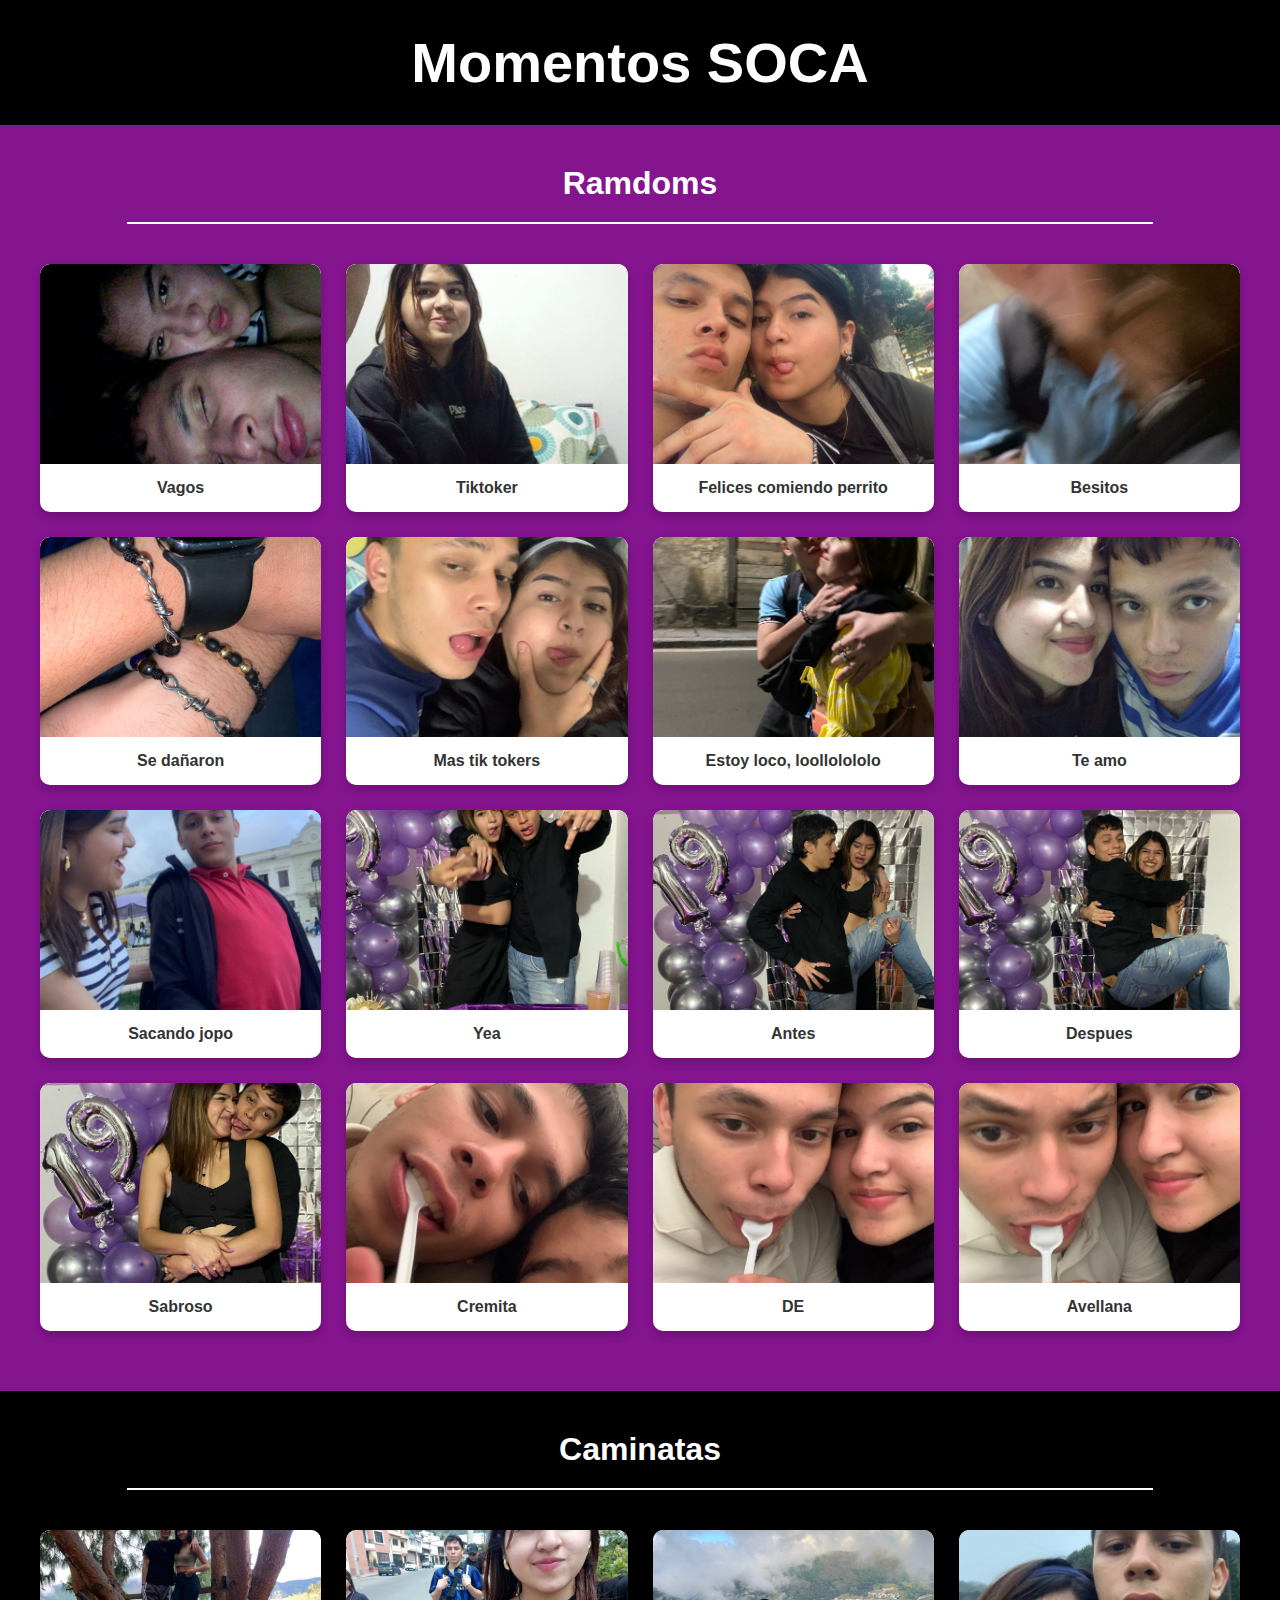
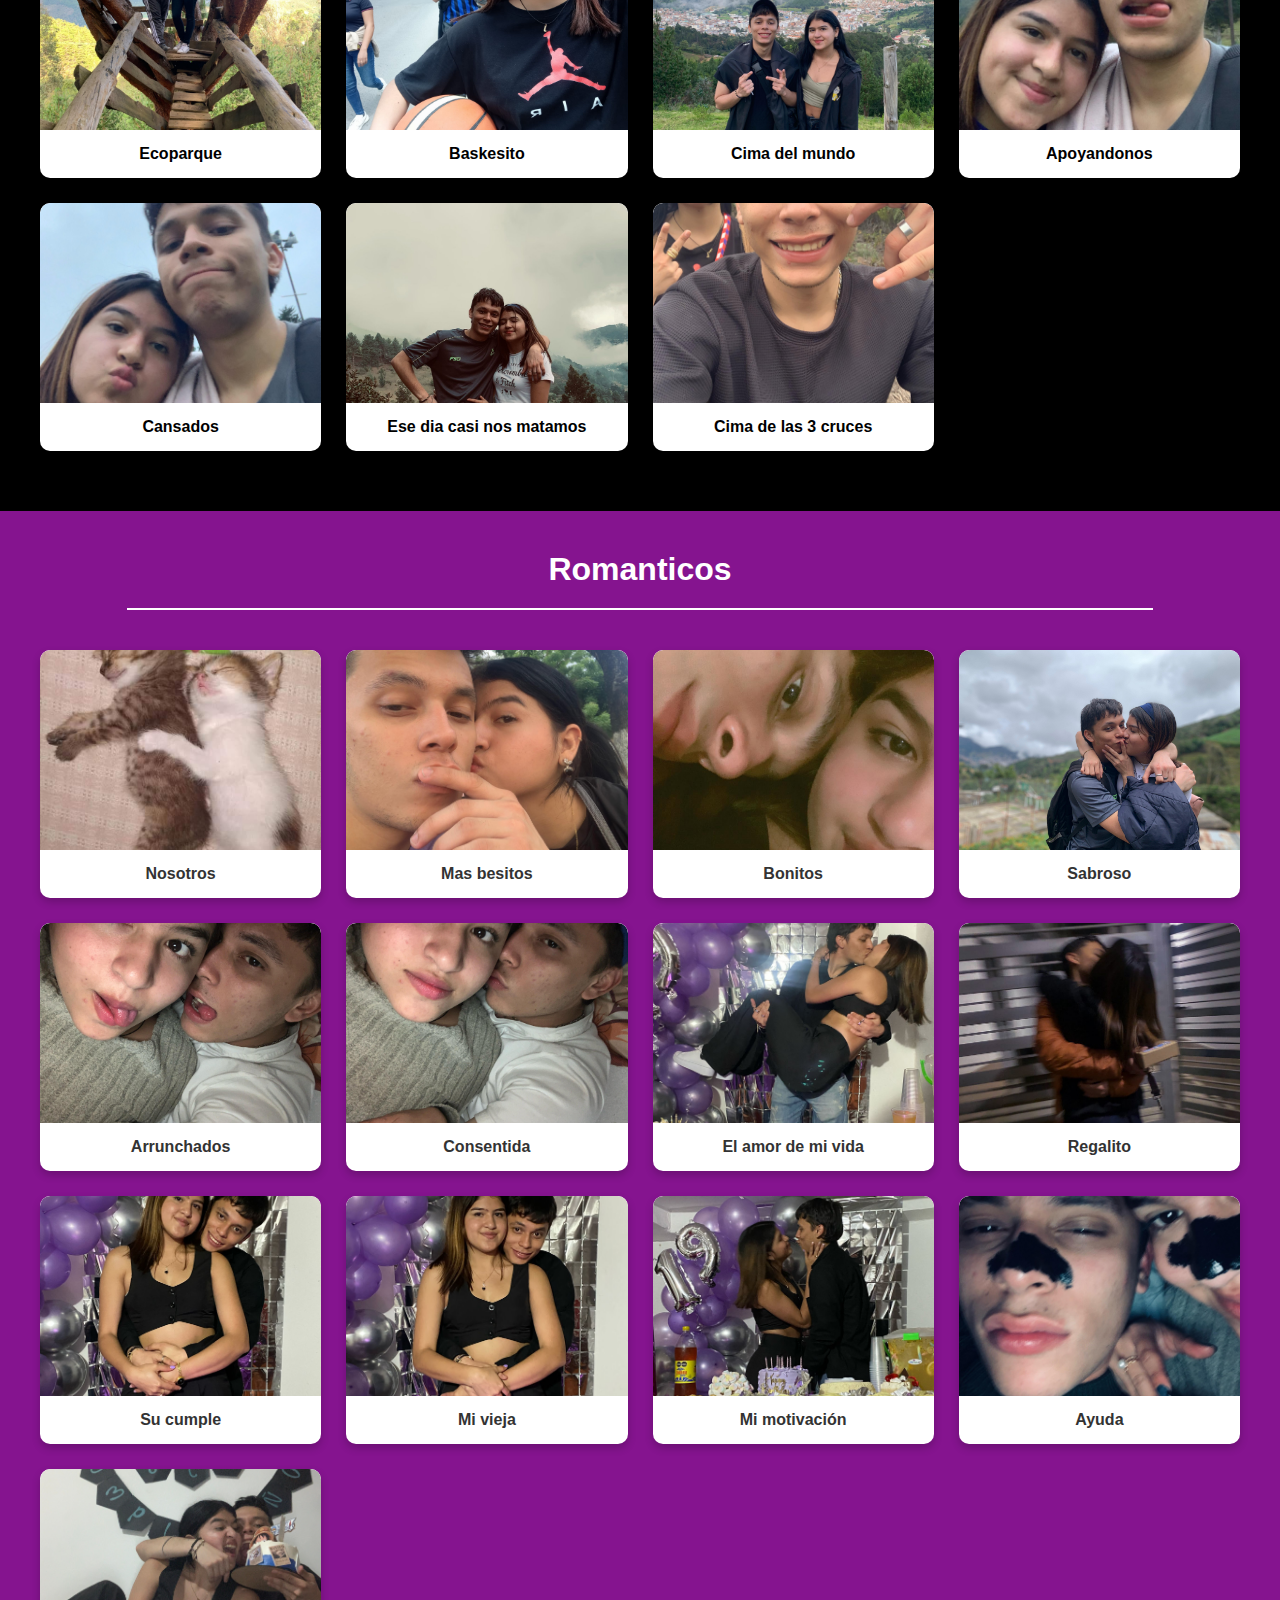
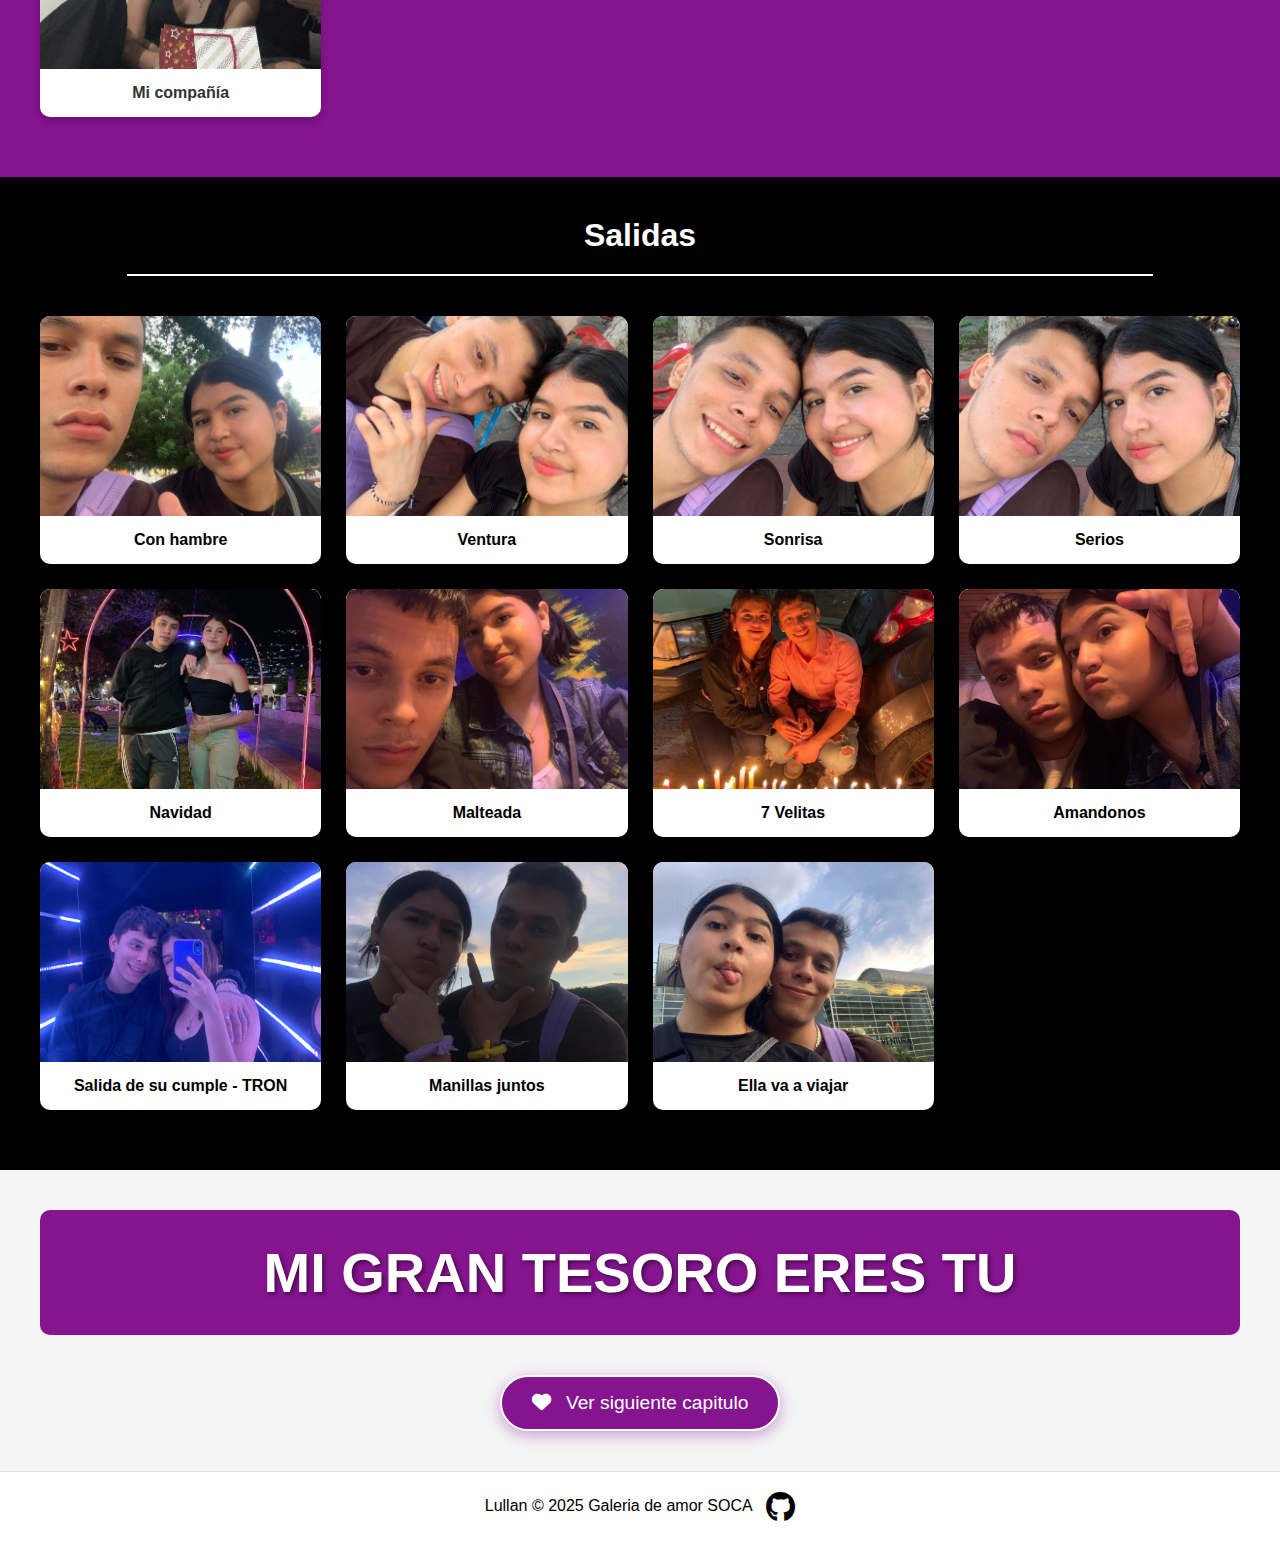
<file: index.html>
<!DOCTYPE html>
<html lang="es">
<head>
    <meta charset="UTF-8">
    <meta name="viewport" content="width=device-width, initial-scale=1.0">
    <title>Galeria</title>
    <link rel="stylesheet" href="https://cdnjs.cloudflare.com/ajax/libs/font-awesome/6.0.0/css/all.min.css"><link rel="stylesheet" href="https://cdnjs.cloudflare.com/ajax/libs/font-awesome/6.0.0/css/all.min.css">
    <link rel="stylesheet" href="style/style.css">
</head>
<body>

    <h1>Momentos SOCA</h1>
    <section class="one_piece">
        <h2>Ramdoms</h2>
        <hr>
        <div class="galery">

            <div>
                <img src="img/ramdom/12.jpg" alt="Nosotros">
                <p><strong>Vagos</strong></p>
            </div>

            <div>
                <img src="img/ramdom/13.jpg" alt="Nosotros">
                <p><strong>Tiktoker</strong></p>
            </div>

            <div>
                <img src="img/ramdom/2.jpg" alt="Nosotros">
                <p><strong>Felices comiendo perrito</strong></p>
            </div>

            <div>
                <img src="img/ramdom/carga.JPG" alt="Nosotros">
                <p><strong>Besitos</strong></p>
            </div>

            <div>
                <img src="img/ramdom/IMG_7773.jpg" alt="Nosotros">
                <p><strong>Se dañaron</strong></p>
            </div>

            <div>
                <img src="img/ramdom/IMG_7910.jpg" alt="Nosotros">
                <p><strong>Mas tik tokers</strong></p>
            </div>

            <div>
                <img src="img/ramdom/TWZC6421.JPG" alt="Nosotros">
                <p><strong>Estoy loco, loollolololo</strong></p>
            </div>

            <div>
                <img src="img/ramdom/XADA4229.JPG" alt="Nosotros">
                <p><strong>Te amo</strong></p>
            </div>

            <div>
                <img src="img/ramdom/f.jpg" alt="Nosotros">
                <p><strong>Sacando jopo</strong></p>
            </div>

            <div>
                <img src="img/ramdom/i.jpg" alt="Nosotros">
                <p><strong>Yea</strong></p>
            </div>

            <div>
                <img src="img/ramdom/j.jpg" alt="Nosotros">
                <p><strong>Antes</strong></p>
            </div>

            <div>
                <img src="img/ramdom/k.jpg" alt="Nosotros">
                <p><strong>Despues</strong></p>
            </div>

            <div>
                <img src="img/ramdom/l.jpg" alt="Nosotros">
                <p><strong>Sabroso</strong></p>
            </div>

            <div>
                <img src="img/ramdom/t.jpg" alt="Nosotros">
                <p><strong>Cremita</strong></p>
            </div>

            <div>
                <img src="img/ramdom/u.jpg" alt="Nosotros">
                <p><strong>DE</strong></p>
            </div>

            <div>
                <img src="img/ramdom/v.jpg" alt="Nosotros">
                <p><strong>Avellana</strong></p>
            </div>
                 
        </div>
    </section>
    
    <section class="demon">
        <h2>Caminatas</h2>
        <hr>
        <div class="galery">
            
            <div>
                <img src="img/caminata/10.jpg" alt="Nosotros">
                <p><strong>Ecoparque</strong></p>
            </div>

            <div>
                <img src="img/caminata/11.jpg" alt="Nosotros">
                <p><strong>Baskesito</strong></p>
            </div>

            <div>
                <img src="img/caminata/7.jpg" alt="Nosotros">
                <p><strong>Cima del mundo</strong></p>
            </div>

            <div>
                <img src="img/caminata/d.jpg" alt="Nosotros">
                <p><strong>Apoyandonos</strong></p>
            </div>

            <div>
                <img src="img/caminata/e.jpg" alt="Nosotros">
                <p><strong>Cansados</strong></p>
            </div>

            <div>
                <img src="img/caminata/juanca2.jpg" alt="Nosotros">
                <p><strong>Ese dia casi nos matamos</strong></p>
            </div>
            
            <div>
                <img src="img/caminata/s.jpg" alt="Nosotros">
                <p><strong>Cima de las 3 cruces</strong></p>
            </div>
                  
        </div>
    </section>

        <section class="one_piece">
        <h2>Romanticos</h2>
        <hr> 
        <div class="galery">

            <div>
                <img src="img/romanticos/14.jpg" alt="Nosotros">
                <p><strong>Nosotros</strong></p>
            </div>

            <div>
                <img src="img/romanticos/3.jpg" alt="Nosotros">
                <p><strong>Mas besitos</strong></p>
            </div>

            <div>
                <img src="img/romanticos/b.jpg" alt="Nosotros">
                <p><strong>Bonitos</strong></p>
            </div>

            <div>
                <img src="img/romanticos/c.jpg" alt="Nosotros">
                <p><strong>Sabroso</strong></p>
            </div>

            <div>
                <img src="img/romanticos/g.jpg" alt="Nosotros">
                <p><strong>Arrunchados</strong></p>
            </div>
            
            <div>
                <img src="img/romanticos/h.jpg" alt="Nosotros">
                <p><strong>Consentida</strong></p>
            </div>

            <div>
                <img src="img/romanticos/juanca 1.jpg" alt="Nosotros">
                <p><strong>El amor de mi vida</strong></p>
            </div>

            <div>
                <img src="img/romanticos/juanca 3.jpg" alt="Nosotros">
                <p><strong>Regalito</strong></p>
            </div>

            <div>
                <img src="img/romanticos/m.jpg" alt="Nosotros">
                <p><strong>Su cumple</strong></p>
            </div>

            <div>
                <img src="img/romanticos/o.jpg" alt="Nosotros">
                <p><strong>Mi vieja</strong></p>
            </div>

            <div>
                <img src="img/romanticos/p.jpg" alt="Nosotros">
                <p><strong>Mi motivación</strong></p>
            </div>

            <div>
                <img src="img/romanticos/r.jpg" alt="Nosotros">
                <p><strong>Ayuda</strong></p>
            </div>

            <div>
                <img src="img/romanticos/w.jpg" alt="Nosotros">
                <p><strong>Mi compañía</strong></p>
            </div>

        </div>
    </section>
    
        <section class="demon">
        <h2>Salidas</h2>
        <hr>
        <div class="galery">
            
            <div>
                <img src="img/salidas/1.jpg" alt="Nosotros">
                <p><strong>Con hambre</strong></p>
            </div>

            <div>
                <img src="img/salidas/4.jpg" alt="Nosotros">
                <p><strong>Ventura</strong></p>
            </div>

            <div>
                <img src="img/salidas/5.jpg" alt="Nosotros">
                <p><strong>Sonrisa</strong></p>
            </div>

            <div>
                <img src="img/salidas/6.jpg" alt="Nosotros">
                <p><strong>Serios</strong></p>
            </div>

            <div>
                <img src="img/salidas/a.jpg" alt="Nosotros">
                <p><strong>Navidad</strong></p>
            </div>

            <div>
                <img src="img/salidas/Imagen de WhatsApp 2025-08-01 a las 18.23.54_8059c374.jpg" alt="Nosotros">
                <p><strong>Malteada</strong></p>
            </div>
            
            <div>
                <img src="img/salidas/juanca 5.jpg" alt="Nosotros">
                <p><strong>7 Velitas</strong></p>
            </div>

                      <div>
                <img src="img/salidas/malteada1.jpg" alt="Nosotros">
                <p><strong>Amandonos</strong></p>
            </div>
                      <div>
                <img src="img/salidas/q.jpg" alt="Nosotros">
                <p><strong>Salida de su cumple - TRON</strong></p>
            </div>
                      <div>
                <img src="img/salidas/x.jpg" alt="Nosotros">
                <p><strong>Manillas juntos</strong></p>
            </div>
                      <div>
                <img src="img/salidas/y.jpg" alt="Nosotros">
                <p><strong>Ella va a viajar</strong></p>
            </div>
                    
        </div>
    </section>

  <!-- Botón para la propuesta especial -->
    <div class="proposal-button-container">
        <h1 class="tesoro">MI GRAN TESORO ERES TU</h1>
        <a href="propuesta.html" class="proposal-button">
            <i class="fas fa-heart"></i> Ver siguiente capitulo
        </a>
    </div>

<!-- Añadir esto antes del </body> -->
<div id="respuestaAceptada" class="respuesta-aceptada">
    <div class="mensaje-final">
        <h2>¡TE AMO!</h2>
        <div class="imagen-respuesta-final">
            <img src="img/respuesta.jpg" alt="Nuestro momento especial">
        </div>
        <p>Gracias por aceptar ser tu novio ❤️</p>
    </div>
</div>

<script>
    document.addEventListener('DOMContentLoaded', function() {
        if(localStorage.getItem('respuestaPropuesta') === 'si') {
            const seccion = document.getElementById('respuestaAceptada');
            seccion.style.display = 'block';
            lanzarConfeti();
            localStorage.removeItem('respuestaPropuesta');
        }

        function lanzarConfeti() {
            const formas = ['🌸', '💜', '✨', '🌟', '💖'];
            for (let i = 0; i < 100; i++) {
                setTimeout(() => {
                    const confeti = document.createElement('div');
                    confeti.textContent = formas[Math.floor(Math.random() * formas.length)];
                    confeti.style.position = 'fixed';
                    confeti.style.left = `${Math.random() * 100}vw`;
                    confeti.style.top = '-50px';
                    confeti.style.fontSize = '25px';
                    confeti.style.animation = `caerConfeti ${Math.random() * 3 + 2}s linear forwards`;
                    confeti.style.zIndex = '1000';
                    confeti.style.color = `hsl(${Math.random() * 60 + 270}, 70%, 70%)`;
                    document.body.appendChild(confeti);
                    setTimeout(() => confeti.remove(), 5000);
                }, i * 100);
            }
        }
    });
</script>

    <footer>
        <span>Lullan &copy; 2025 Galeria de amor SOCA</span>
        <a href="https://github.com/Lullan11" target="_blank">
            <i class="fab fa-github"></i>
        </a>
    </footer>


</body>
</html>
</file>
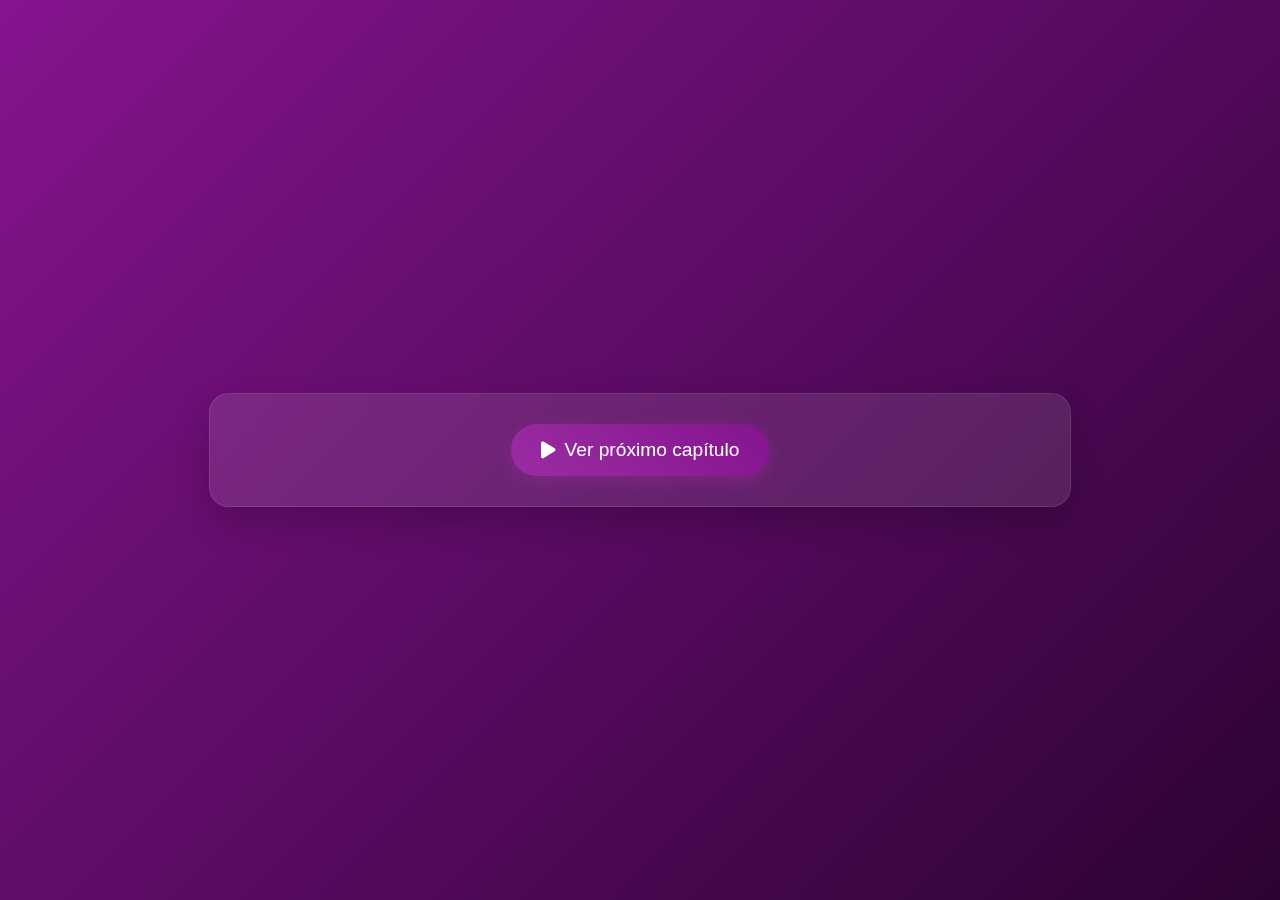
<file: propuesta.html>
<!DOCTYPE html>
<html lang="es">
<head>
  <meta charset="UTF-8">
  <meta name="viewport" content="width=device-width, initial-scale=1.0">
  <title>Una pregunta especial</title>
  <link rel="stylesheet" href="https://cdnjs.cloudflare.com/ajax/libs/font-awesome/6.0.0/css/all.min.css">
  <link rel="stylesheet" href="style/propuesta.css">
</head>
<body>
  <div class="contenedor-romantico">
    <!-- Contenido permanece igual -->
    <button id="btnCapitulo" class="btn-ver-capitulo">
      <i class="fas fa-play"></i> Ver próximo capítulo
    </button>

    <div id="preguntaContainer" class="pregunta-container">
      <div class="corazon-animado">
        <i class="fas fa-heart"></i>
      </div>
      <h1>¿Puedo ser tu novio?</h1>

      <div class="botones-respuesta">
        <button id="btnSi" class="btn-respuesta btn-si">¡SÍ!</button>
        <button id="btnNo" class="btn-respuesta btn-no">No</button>
      </div>
    </div>

    <div id="respuestaContainer" class="respuesta-container">
      <div class="mensaje-amor">TE AMO</div>
      <p>Redirigiendo a nuestra galería...</p>
    </div>
  </div>

  <script src="js/propuesta.js"></script>
</body>
</html>
</file>
<file: style/style.css>
body {
    margin: 0;
    font-family: 'Segoe UI', Tahoma, Geneva, Verdana, sans-serif;
    background-color: #f5f5f5;
}

h1 {
    background-color: #000;
    color: white;
    font-family: Verdana, Geneva, Tahoma, sans-serif;
    text-align: center;
    margin: 0;
    padding: 30px;
    font-size: 3.5rem;
    text-shadow: 2px 2px 4px rgba(0, 0, 0, 0.5);
}

h2 {
    text-align: center;
    margin: 0;
    padding: 20px;
    color: white;
    font-size: 2rem;
}

hr {
    border: 1px solid white;
    width: 80%;
    margin: 0 auto;
}

.galery {
    margin: 20px auto;
    max-width: 1200px;
    display: grid;
    grid-template-columns: repeat(auto-fill, minmax(250px, 1fr));
    gap: 25px;
    padding: 20px;
}

.galery div {
    background-color: #fff;
    text-align: center;
    border-radius: 10px;
    overflow: hidden;
    transition: all 0.3s ease;
    box-shadow: 0 4px 8px rgba(0, 0, 0, 0.2);
    height: 100%; /* Asegura que todos los divs tengan la misma altura */
}

.galery div:hover {
    transform: translateY(-5px);
    box-shadow: 0 8px 16px rgba(0, 0, 0, 0.3);
}

.galery img {
    width: 100%;
    height: 200px;
    object-fit: cover;
    display: block;
    border-top-left-radius: 10px;
    border-top-right-radius: 10px;
    transition: transform 0.3s ease;
}

/* Estilo para cuando la imagen no carga */
.galery img:before {
    content: "Imagen no disponible";
    display: block;
    position: absolute;
    top: 0;
    left: 0;
    width: 100%;
    height: 100%;
    background-color: #f0f0f0;
    color: #888;
    display: flex;
    align-items: center;
    justify-content: center;
    font-size: 0.9rem;
}

.galery div:hover img {
    transform: scale(1.05);
}

.galery p {
    font-family: 'Gill Sans', 'Gill Sans MT', Calibri, 'Trebuchet MS', sans-serif;
    margin: 0;
    padding: 15px 10px;
    font-size: 1rem;
    color: #333;
}

/* FOOTER BLANCO como solicitaste */
footer {
    background-color: #ffffff; /* Fondo blanco */
    color: #000000; /* Texto negro para contraste */
    text-align: center;
    padding: 20px 0;
    margin-top: 30px;
    border-top: 1px solid #e0e0e0;
}

footer a i {
    color: black;
    font-size: 30px;
    margin-left: 10px;
    vertical-align: middle;
    transition: transform 0.3s ease;
}

footer a i:hover {
    transform: scale(1.2);
    color: #85148f; /* Opcional: color morado al hacer hover */
}footer a img:hover {
    transform: scale(1.2);
}

.one_piece {
    background-color: #85148f;
    padding: 20px 0;
}

.demon {
    background-color: #000;
    color: white;
    padding: 20px 0;
}

.demon .galery div {
    background-color: #fff;
    color: #000;
}

.demon .galery p {
    color: #000;
}

/* Estilos para manejar imágenes rotas o faltantes */
.galery div {
    position: relative;
}

.galery img {
    display: block;
}

.galery img[src=""],
.galery img:not([src]) {
    visibility: hidden;
}

.galery img[src=""]:after,
.galery img:not([src]):after {
    content: "Imagen no disponible";
    visibility: visible;
    display: block;
    position: absolute;
    top: 0;
    left: 0;
    width: 100%;
    height: 200px;
    background-color: #f0f0f0;
    color: #888;
    display: flex;
    align-items: center;
    justify-content: center;
    font-size: 0.9rem;
}

/* Estilos para el botón de propuesta */
.proposal-button-container {
    text-align: center;
    margin: 40px 0;
}

.proposal-button {
    display: inline-block;
    background-color: #85148f;
    color: white;
    padding: 15px 30px;
    font-size: 1.2rem;
    border-radius: 50px;
    text-decoration: none;
    transition: all 0.3s ease;
    box-shadow: 0 4px 15px rgba(133, 20, 143, 0.4);
    border: 2px solid white;
}

.proposal-button i {
    margin-right: 10px;
}

.proposal-button:hover {
    background-color: #9a2da3;
    transform: translateY(-3px);
    box-shadow: 0 8px 20px rgba(133, 20, 143, 0.6);
}

.proposal-button:active {
    transform: translateY(1px);
}





.respuesta-aceptada {
    display: none; /* Oculto inicialmente */
    text-align: center;
    padding: 40px;
    background: rgba(133, 20, 143, 0.1);
    border-radius: 20px;
    margin: 30px auto;
    max-width: 800px;
    border: 2px dashed #85148f;
}

.mensaje-final h2 {
    color: #ff0000;
    font-size: 2.5rem;
    margin-bottom: 20px;
}

.imagen-respuesta-final {
    width: 300px;
    height: 300px;
    margin: 0 auto;
    border-radius: 50%;
    overflow: hidden;
    border: 5px solid #fff;
    box-shadow: 0 10px 30px rgba(0,0,0,0.2);
}

.imagen-respuesta-final img {
    width: 100%;
    height: 100%;
    object-fit: cover;
}

.mensaje-final p {
    font-size: 1.3rem;
    color: #85148f;
    margin-top: 20px;
}

.respuesta-aceptada {
    display: none;
    text-align: center;
    padding: 40px;
    background: rgba(133, 20, 143, 0.1);
    border-radius: 20px;
    margin: 30px auto;
    max-width: 800px;
    backdrop-filter: blur(5px);
    border: 1px solid rgba(255, 255, 255, 0.1);
}

.mensaje-final h2 {
    color: #ffffff;
    font-size: 3rem;
    margin-bottom: 20px;
    text-shadow: 0 0 10px rgba(154, 45, 163, 0.7);
}

.tesoro {
    background-color: #85148f;
    margin: 40px;
    border-radius: 10px;
}

.imagen-respuesta-final {
    width: 300px;
    height: 300px;
    margin: 20px auto;
    border-radius: 15px;
    overflow: hidden;
    border: 3px solid rgba(255, 255, 255, 0.3);
    box-shadow: 0 10px 30px rgba(0, 0, 0, 0.3);
}

.imagen-respuesta-final img {
    width: 100%;
    height: 100%;
    object-fit: cover;
    transition: transform 0.5s ease;
}

.imagen-respuesta-final:hover img {
    transform: scale(1.05);
}
/* Responsive design */
@media (max-width: 768px) {
    h1 {
        font-size: 2.5rem;
        padding: 20px;
    }
    
    h2 {
        font-size: 1.5rem;
    }
    
    .galery {
        grid-template-columns: repeat(auto-fill, minmax(200px, 1fr));
        gap: 15px;
    }
}

@media (max-width: 480px) {
    h1 {
        font-size: 2rem;
    }
    
    .galery {
        grid-template-columns: 1fr;
    }
}
</file>
<file: style/propuesta.css>
body {
    margin: 0;
    padding: 0;
    font-family: 'Arial', sans-serif;
    background: linear-gradient(135deg, #85148f, #2d0233);
    height: 100vh;
    display: flex;
    justify-content: center;
    align-items: center;
    color: white;
    overflow: hidden;
}

/* ... (todo el resto del CSS permanece igual) ... */

.contenedor-romantico {
    text-align: center;
    width: 90%;
    max-width: 800px;
    padding: 30px;
    background: rgba(255, 255, 255, 0.1);
    backdrop-filter: blur(10px);
    border-radius: 20px;
    box-shadow: 0 15px 35px rgba(0, 0, 0, 0.2);
    border: 1px solid rgba(255, 255, 255, 0.1);
}

.btn-ver-capitulo {
    background: linear-gradient(45deg, #9a2da3, #85148f);
    color: white;
    border: none;
    padding: 15px 30px;
    font-size: 1.2rem;
    border-radius: 50px;
    cursor: pointer;
    transition: all 0.3s ease, transform 0.2s ease;
    box-shadow: 0 5px 15px rgba(154, 45, 163, 0.4);
    transform: scale(1);
    display: inline-flex;
    align-items: center;
    gap: 10px;
}

.btn-ver-capitulo:hover {
    transform: scale(1.05);
    box-shadow: 0 8px 20px rgba(154, 45, 163, 0.6);
}

.btn-ver-capitulo:active {
    transform: scale(0.98);
}

.btn-ver-capitulo i {
    transition: transform 0.3s ease;
}

.btn-ver-capitulo:hover i {
    transform: scale(1.2);
}

.pregunta-container {
    display: none;
    animation: aparecer 0.5s ease-out;
}

.corazon-animado i {
    color: #e91e63;
    font-size: 3rem;
    text-shadow: 0 0 15px rgba(233, 30, 99, 0.7);
    margin-bottom: 20px;
    animation: latido 1s infinite;
}

h1 {
    font-size: 2.5rem;
    margin-bottom: 30px;
}

.botones-respuesta {
    display: flex;
    gap: 20px;
    justify-content: center;
    margin-top: 30px;
    position: relative;
    min-height: 100px;
}

.btn-respuesta {
    padding: 15px 40px;
    font-size: 1.3rem;
    border: none;
    border-radius: 10px;
    cursor: pointer;
    transition: all 0.3s ease;
    font-weight: bold;
    width: 120px;
}

.btn-si {
    background: linear-gradient(45deg, #9a2da3, #6a1b9a);
    color: white;
    box-shadow: 0 4px 15px rgba(154, 45, 163, 0.4);
    border-radius: 10px;
}

.btn-no {
    background: rgba(0, 0, 0, 0.3);
    color: white;
    border: 1px solid rgba(255, 255, 255, 0.3);
    box-shadow: 0 4px 10px rgba(0, 0, 0, 0.3);
    position: static;
    transition: all 0.2s ease-out !important; /* Más rápido */
}

.respuesta-container {
    display: none;
    animation: aparecer 0.5s ease-out;
}

.mensaje-amor {
    font-size: 4rem;
    font-weight: bold;
    color: #ffffff;
    text-shadow: 0 0 15px rgba(233, 30, 99, 0.7);
    margin-bottom: 20px;
    animation: latido 1s infinite;
}

@keyframes aparecer {
    from { opacity: 0; transform: translateY(20px); }
    to { opacity: 1; transform: translateY(0); }
}

@keyframes latido {
    0% { transform: scale(1); }
    50% { transform: scale(1.1); }
    100% { transform: scale(1); }
}

/* Estilos específicos para móviles */
@media (max-width: 768px) {
  .contenedor-romantico {
    padding: 20px;
    width: 95%;
  }

  h1 {
    font-size: 1.8rem;
    margin-bottom: 20px;
  }

  .botones-respuesta {
    flex-direction: column;
    gap: 15px;
    margin-top: 20px;
  }

  .btn-respuesta {
    width: 100%;
    padding: 12px 0;
    font-size: 1.1rem;
  }

  .mensaje-amor {
    font-size: 3rem;
  }

  /* Ajuste especial para el botón "No" en móviles */
  .btn-no {
    position: absolute;
    transition: all 0.1s ease-out !important;
  }
}
/* Ajustes solo para móviles */
/* Versión mejorada de los estilos para móviles */
@media (max-width: 768px) {
  .contenedor-romantico {
    padding: 20px;
    width: 90%;
    max-width: 350px; /* Ancho máximo reducido para móviles */
  }

  h1 {
    font-size: 1.8rem;
    margin-bottom: 25px;
    line-height: 1.3;
  }

  .botones-respuesta {
    flex-direction: column;
    gap: 20px; /* Más espacio entre botones */
    margin-top: 25px;
    align-items: center;
    min-height: auto;
  }

  .btn-respuesta {
    width: 80%; /* Ancho relativo pero no al 100% */
    padding: 15px 0; /* Más altura para fácil tacto */
    font-size: 1.2rem;
    margin: 0 auto; /* Centrado horizontal */
  }

  /* Estilos específicos para el botón "No" en móviles */
  .btn-no {
    position: relative; /* Cambiado de absolute a relative */
    margin-top: 10px;
    transition: all 0.2s ease-out !important;
  }

  .mensaje-amor {
    font-size: 2.5rem;
    margin-bottom: 15px;
  }
}
</file>
